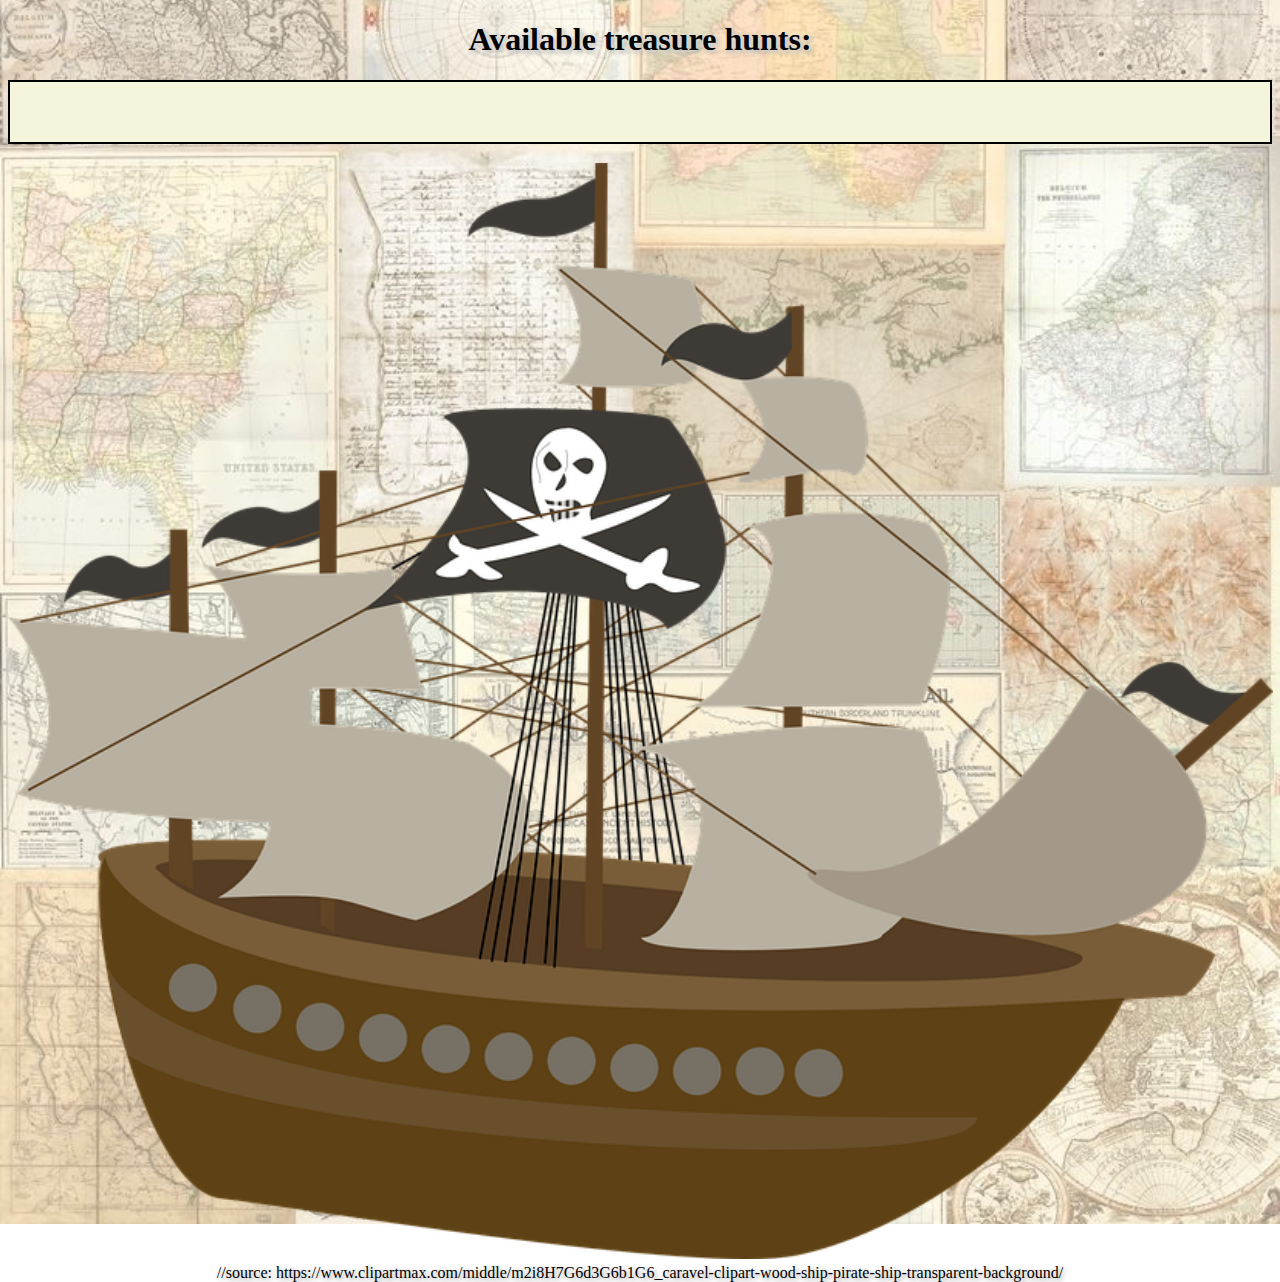
<file: app.html>
<!DOCTYPE html>
<html lang="en">
<head>
    <meta charset="UTF-8">
    <title>FDA Treasure Hunt</title>
    <link rel="stylesheet" type="text/css" href="style.css">
    <meta name="viewport" content="width=device-width, initial-scale=1.0">
</head>
<body onload="list()">
    <h1>Available treasure hunts: </h1>
    <div id="treasureHunt"></div>
    <br>
    <img src="pictures/clipart511100.png" alt="A pirate ship"> //source: https://www.clipartmax.com/middle/m2i8H7G6d3G6b1G6_caravel-clipart-wood-ship-pirate-ship-transparent-background/
    <script src="th-api.js"></script>
</body>
</html>
</file>
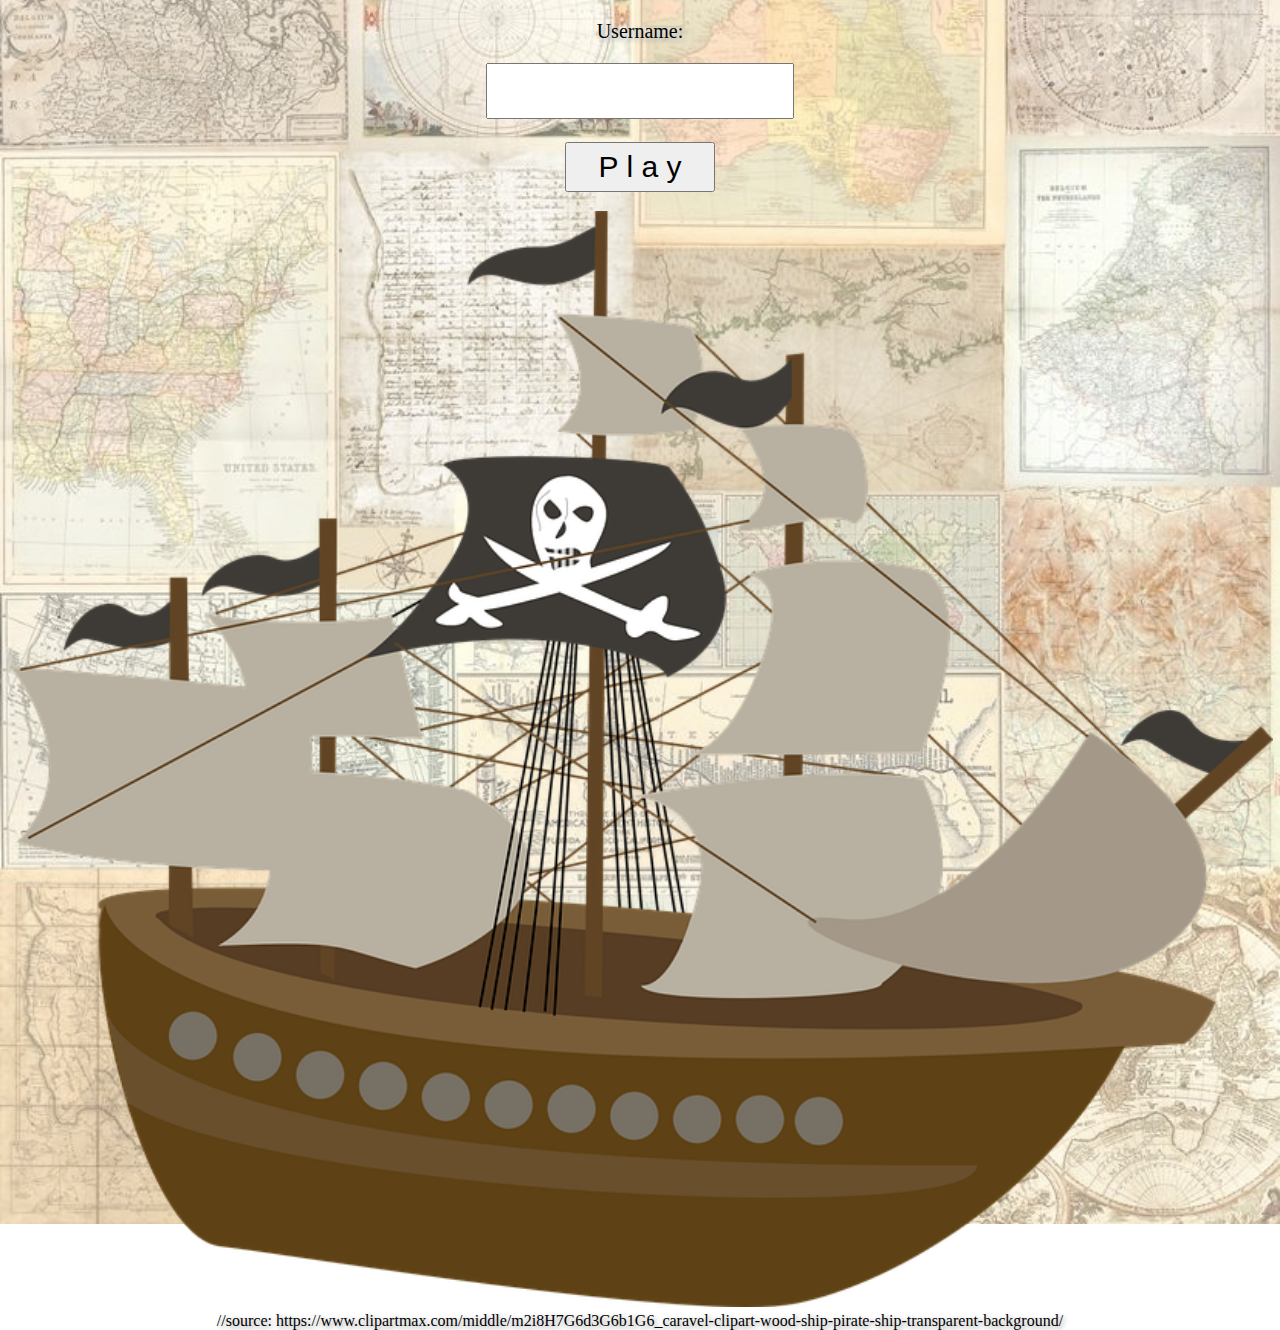
<file: identity.html>
<!DOCTYPE html>
<html lang="en">
<head>
    <meta charset="UTF-8">
    <title>FDA Treasure Hunt</title>
    <link rel="stylesheet" type="text/css" href="style.css">
    <meta name="viewport" content="width=device-width, initial-scale=1.0">
</head>
<body onload="submit()">
<form id="loginForm">
    <p> Username: </p><input id="username" type="text" class="ResizeTextBox" name="username" />    <br>
    <br>
    <input id="sbutton" value=" P l a y " type="button" />
</form>
<br>
<img src="pictures/clipart511100.png" alt="A pirate ship"> //source: https://www.clipartmax.com/middle/m2i8H7G6d3G6b1G6_caravel-clipart-wood-ship-pirate-ship-transparent-background/
<script src="th-api.js"></script>
</body>
</html>
</file>
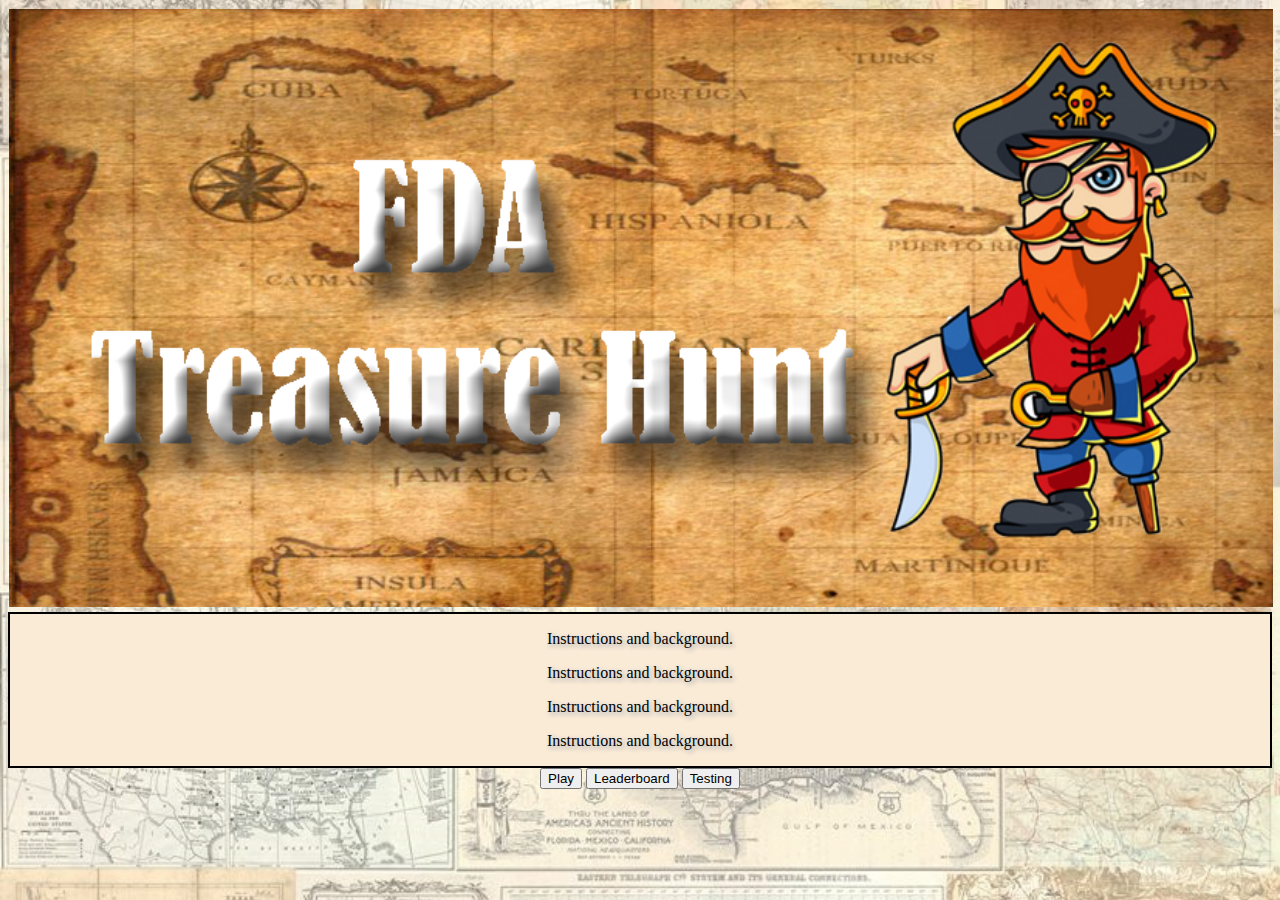
<file: landing.html>
<!DOCTYPE html>
<html lang="en">
<head>
    <meta charset="UTF-8">
    <title>FDA Treasure Hunt</title>
    <link rel="stylesheet" type="text/css" href="style.css">
    <meta name="viewport" content="width=device-width, initial-scale=1.0">
</head>
<body>
<img src="HeadPic.png" alt="header image">
<br>
<div class="Instructions">
    <p>Instructions and background.</p>
    <p>Instructions and background.</p>
    <p>Instructions and background.</p>
    <p>Instructions and background.</p>
</div>

<button onclick="location.href='identity.html'">Play</button>
<button onclick="location.href='leaderboard.html'">Leaderboard</button>
<button>Testing</button>

</body>
</html>
</file>
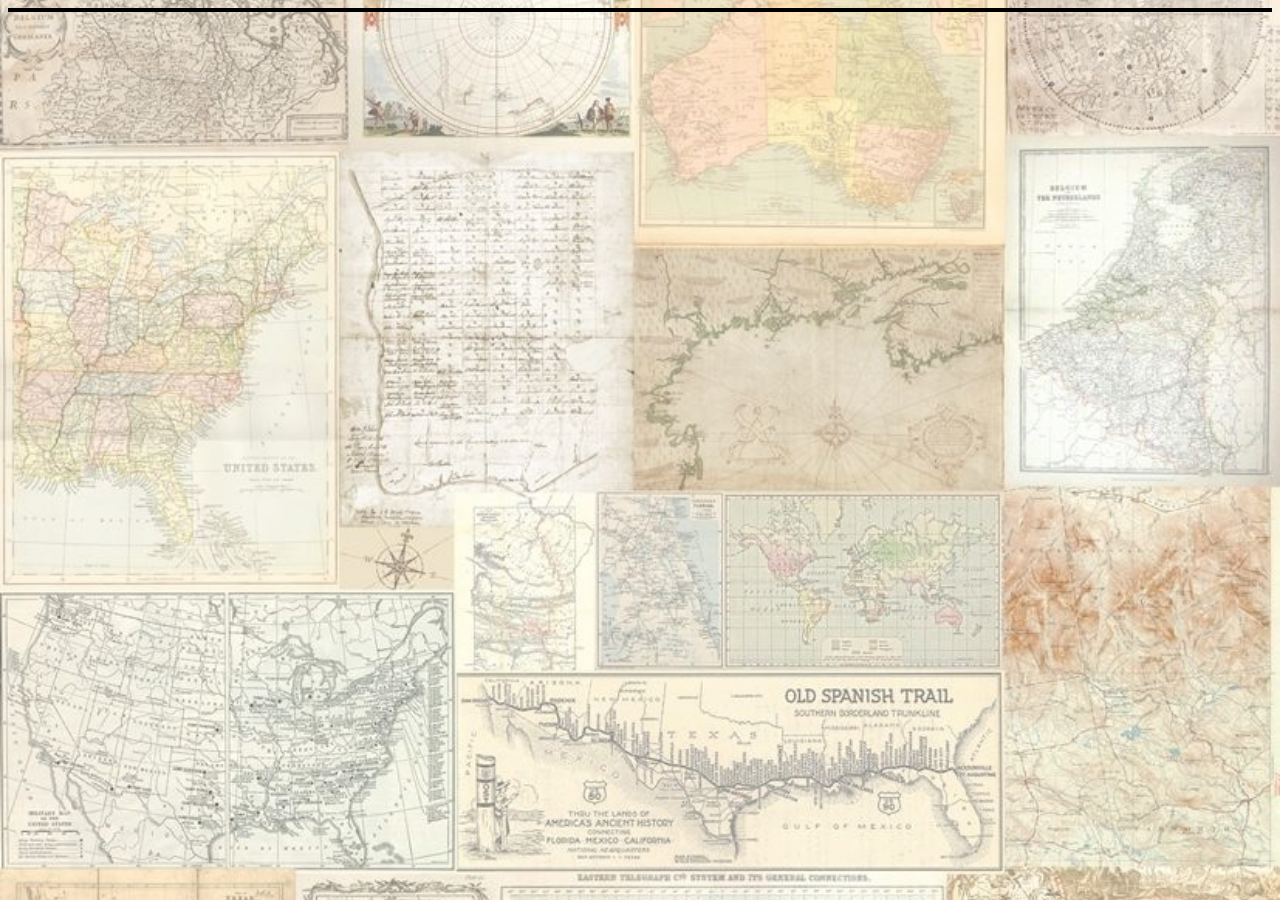
<file: leaderboard.html>
<!DOCTYPE html>
<html lang="en">
<head>
    <link rel="stylesheet" type="text/css" href="style.css" />
    <meta charset="UTF-8">
    <title>Leaderboard</title>
</head>
<body>
<div id="lead"></div>
<script src="test.js"></script>
</body>
</html>
</file>
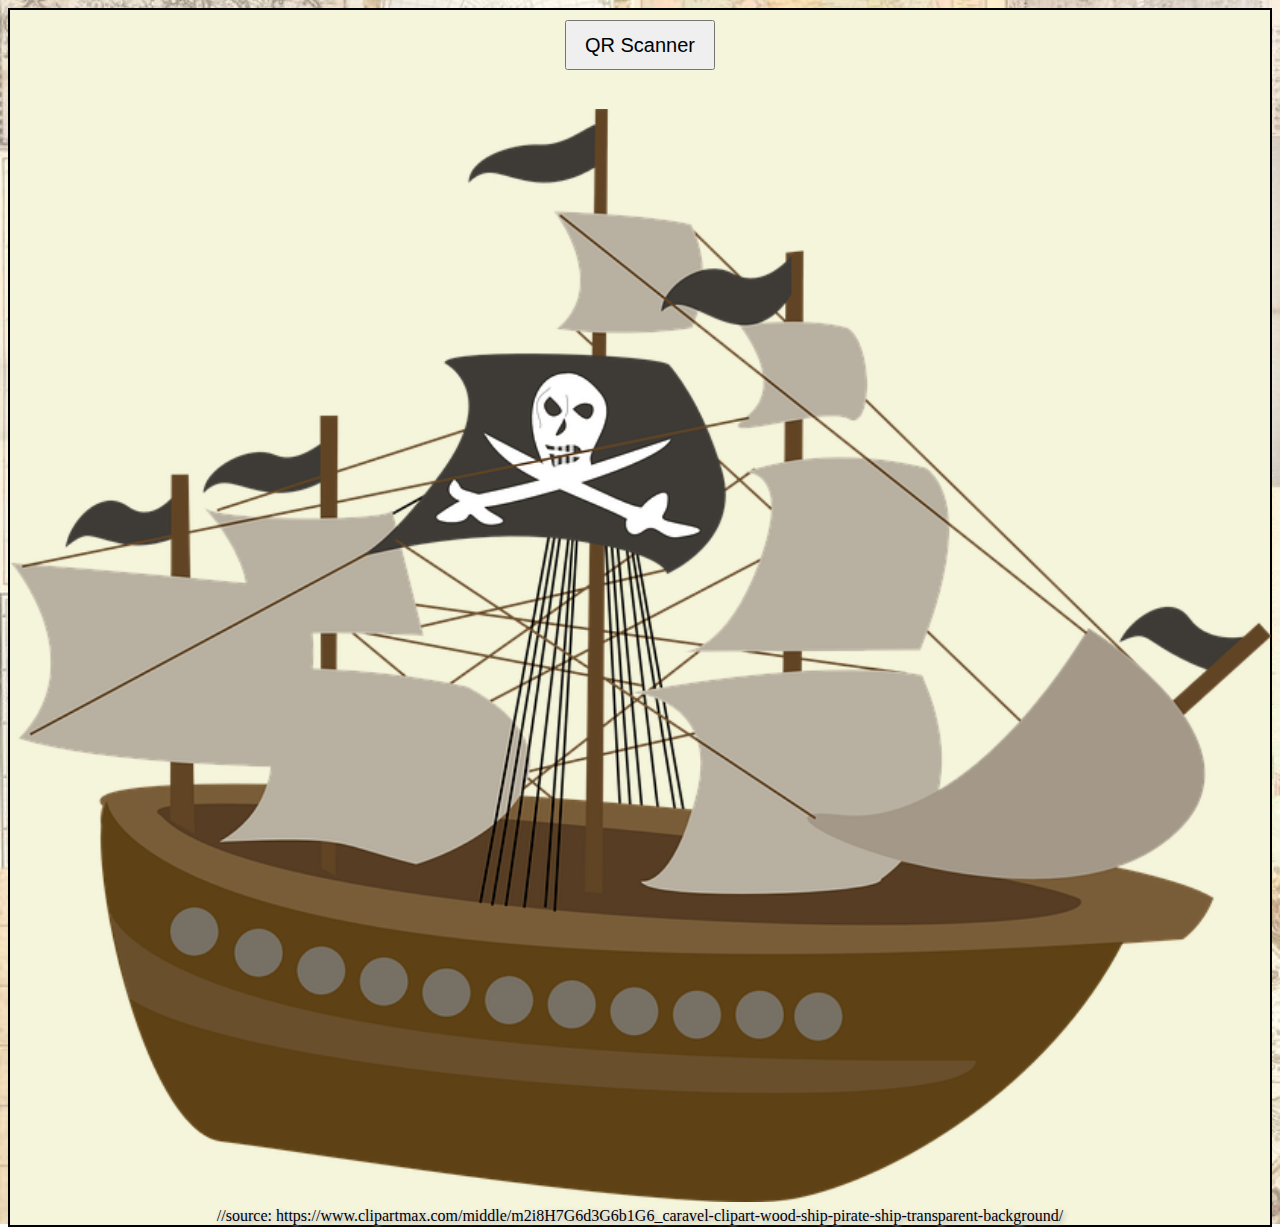
<file: qrscanner.html>
<!DOCTYPE html>
<html lang="en">
<head>
    <meta charset="UTF-8">
    <title>FDA Treasure Hunt</title>
    <link rel="stylesheet" type="text/css" href="style.css">
    <meta name="viewport" content="width=device-width, initial-scale=1.0">
    <script src="instascan.min.js"></script>
</head>
<body>
<button class="backButton" onclick="location.href='questions.html'">Back</button>
<div id="qrdiv">
<p id="cameraDisplay">Camera Display</p>
<video id="preview"></video>
<div id="content">QR code response will appear here</div>
</div>
<script>
    //Enable QR scanner, function from worksheet.
        var opts = {
            // Whether to scan continuously for QR codes. If false, use scanner.scan() to
            // manually scan. If true, the scanner emits the "scan" event when a QR code is
            // scanned. Default true.
            continuous: true,

            // The HTML element to use for the camera's video preview. Must be a <video>
            // element. When the camera is active, this element will have the "active" CSS
            // class, otherwise, it will have the "inactive" class. By default, an invisible
            // element will be created to host the video.
            video: document.getElementById('preview'),

            // Whether to horizontally mirror the video preview. This is helpful when trying to
            // scan a QR code with a user-facing camera. Default true.
            mirror: true,

            // Whether to include the scanned image data as part of the scan result. See the
            // "scan" event for image format details. Default false.
            captureImage: false,

            // Only applies to continuous mode. Whether to actively scan when the tab is not
            // active.
            // When false, this reduces CPU usage when the tab is not active. Default true.
            backgroundScan: true,

            // Only applies to continuous mode. The period, in milliseconds, before the same QR
            // code will be recognized in succession. Default 5000 (5 seconds).
            refractoryPeriod: 5000,

            // Only applies to continuous mode. The period, in rendered frames, between scans. A
            // lower scan period increases CPU usage but makes scan response faster.
            // Default 1 (i.e. analyze every frame).
            scanPeriod: 1
        };



        var scanner = new Instascan.Scanner(opts);
        Instascan.Camera.getCameras().then(function (cameras) {
            if (cameras.length > 0) {
                scanner.start(cameras[1]);
            } else {
                console.error('No cameras found.');
                alert("No cameras found. Going back to questions!");
                window.location.href = "questions.html";

            }
        }).catch(function (e) {
            console.error(e);
        });


        scanner.addListener('scan', function (content) {
            console.log(content);
            document.getElementById("content").innerHTML = content;
        });
</script>
</body>
</html>
</file>
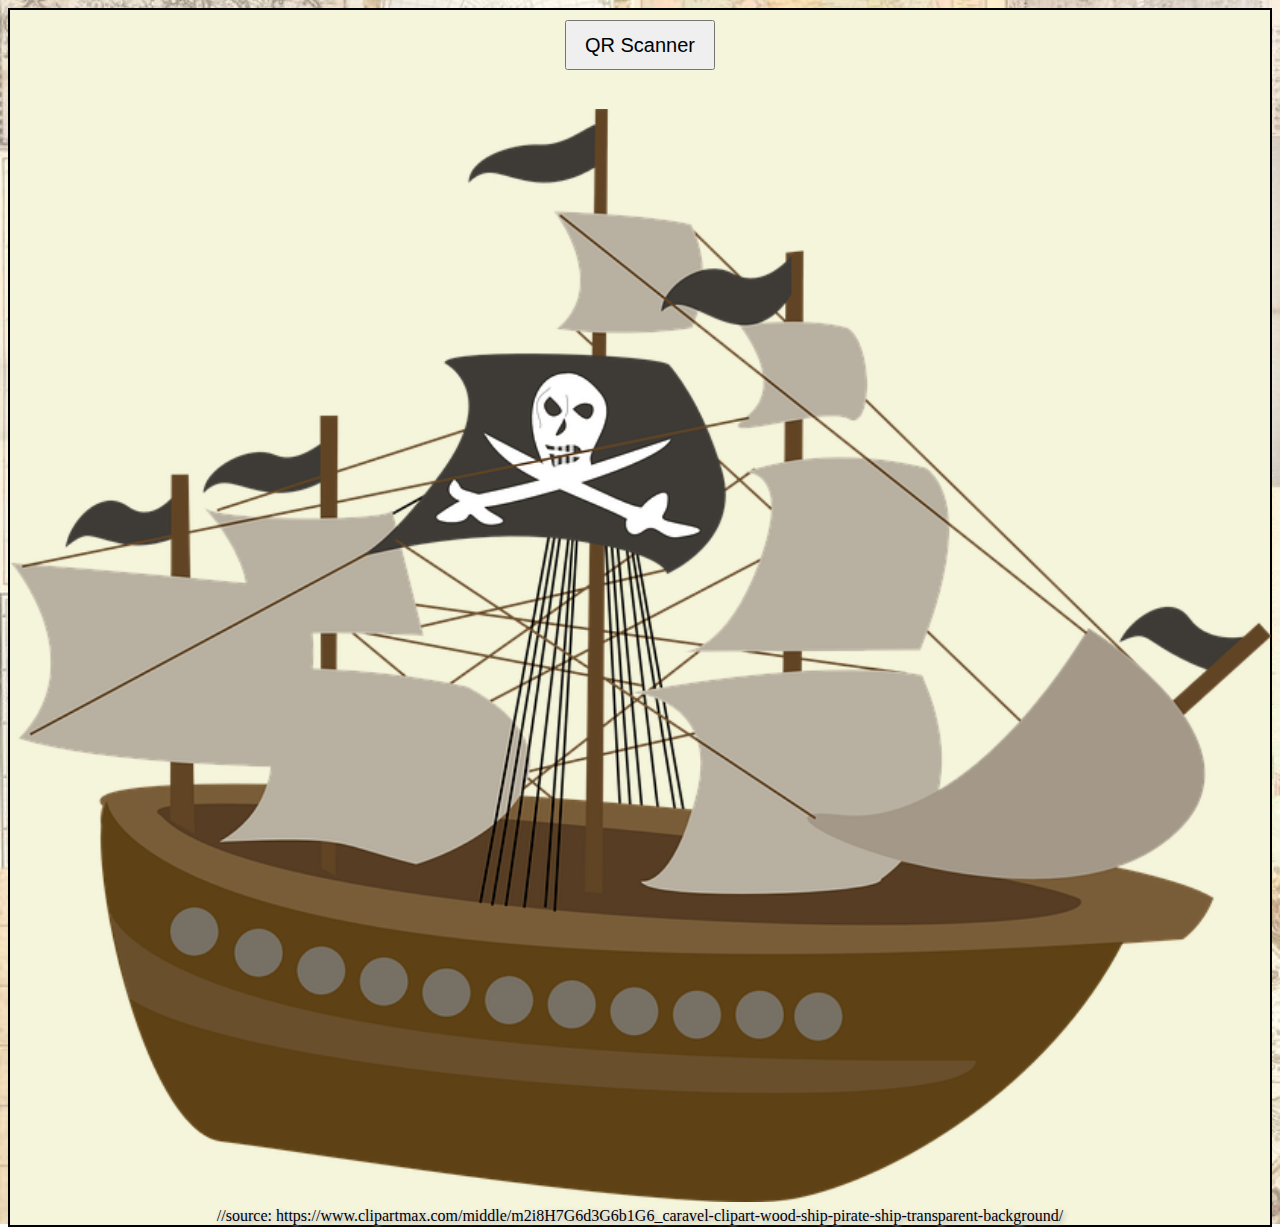
<file: questions.html>
<!DOCTYPE html>
<html lang="en">
<head>
    <meta charset="UTF-8">
    <title>FDA Treasure Hunt</title>
    <link rel="stylesheet" type="text/css" href="style.css">
    <meta name="viewport" content="width=device-width, initial-scale=1.0">
</head>
<body onload="question(); score()">
<div id="questionDisplay">
    <div id="QRButtonDiv">
        <button onclick="location.href='qrscanner.html'">QR Scanner</button>
    </div>
    <div id="score"></div>
    <div id="questionText"></div>
    <div id="questionType"></div>
    <br>
    <img src="pictures/clipart511100.png" alt="A pirate ship"> //source: https://www.clipartmax.com/middle/m2i8H7G6d3G6b1G6_caravel-clipart-wood-ship-pirate-ship-transparent-background/
</div>
<script src="th-api.js"></script>
</body>
</html>
</file>
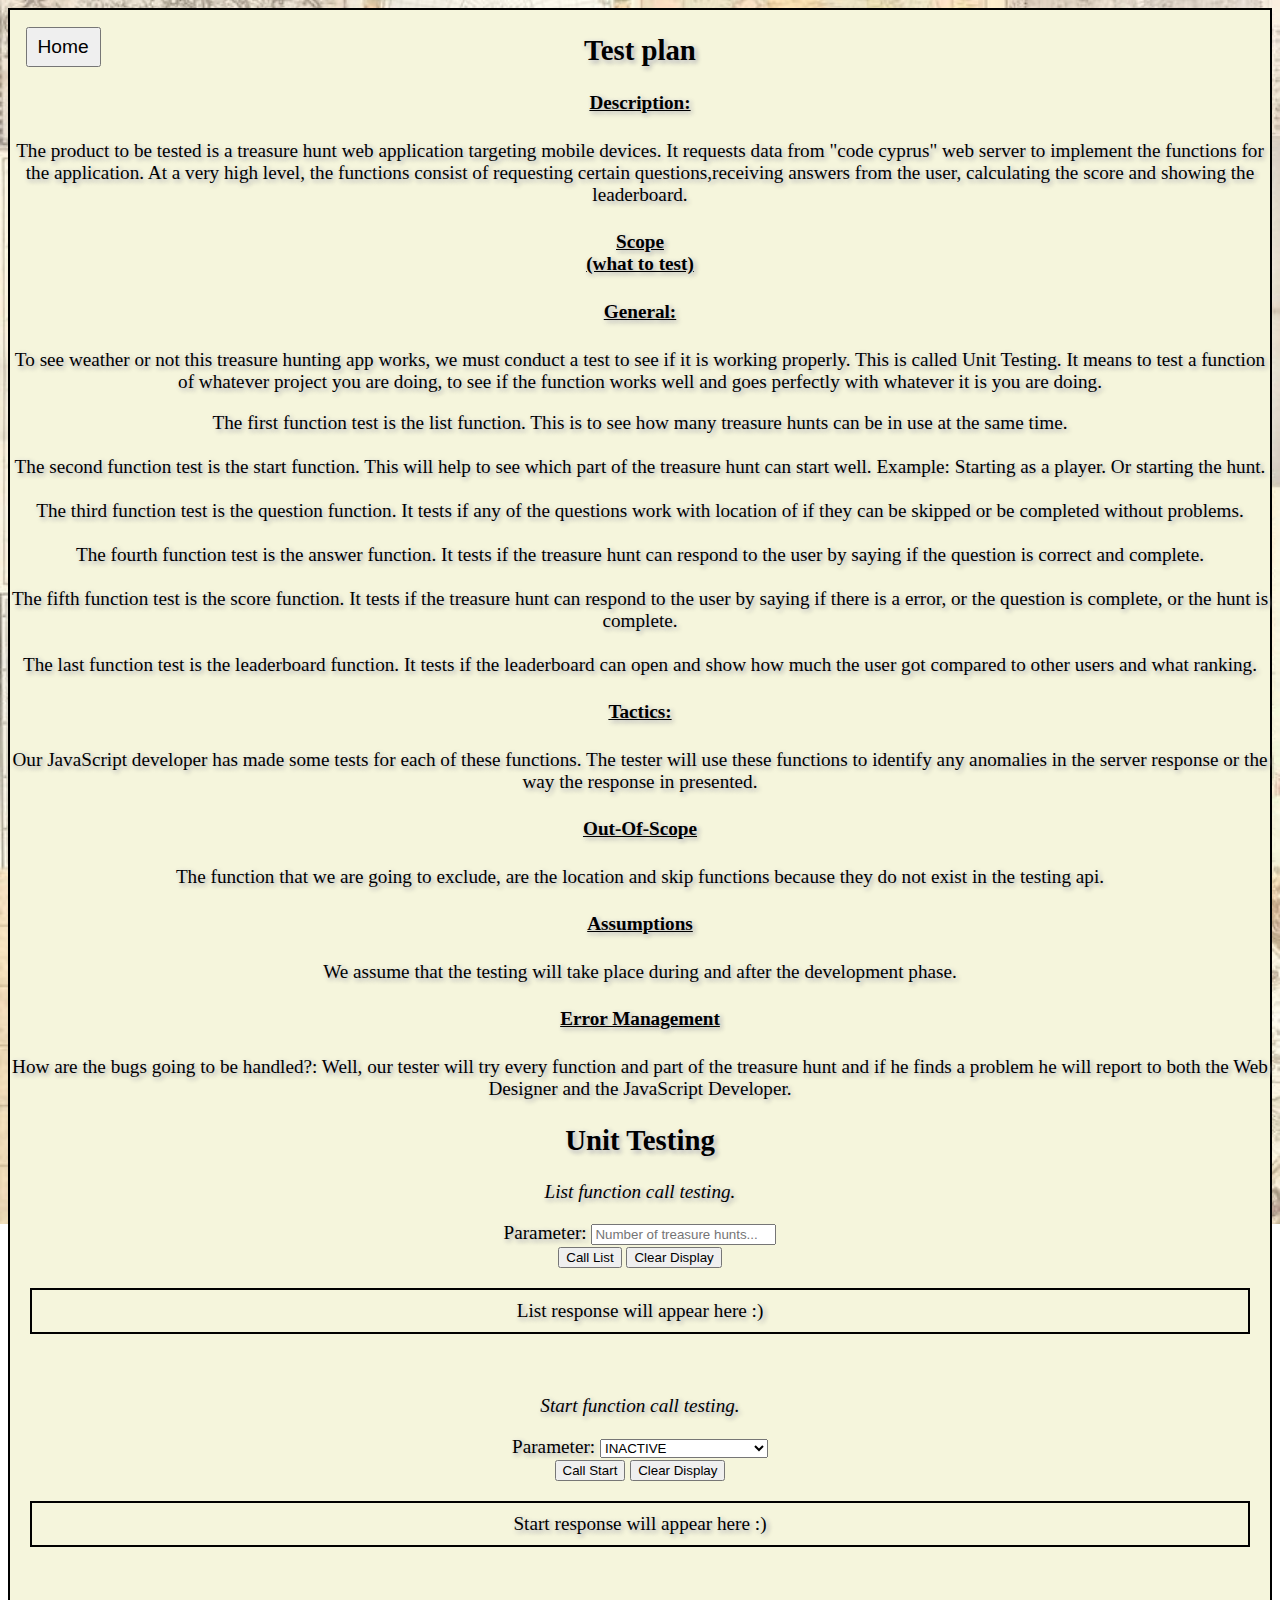
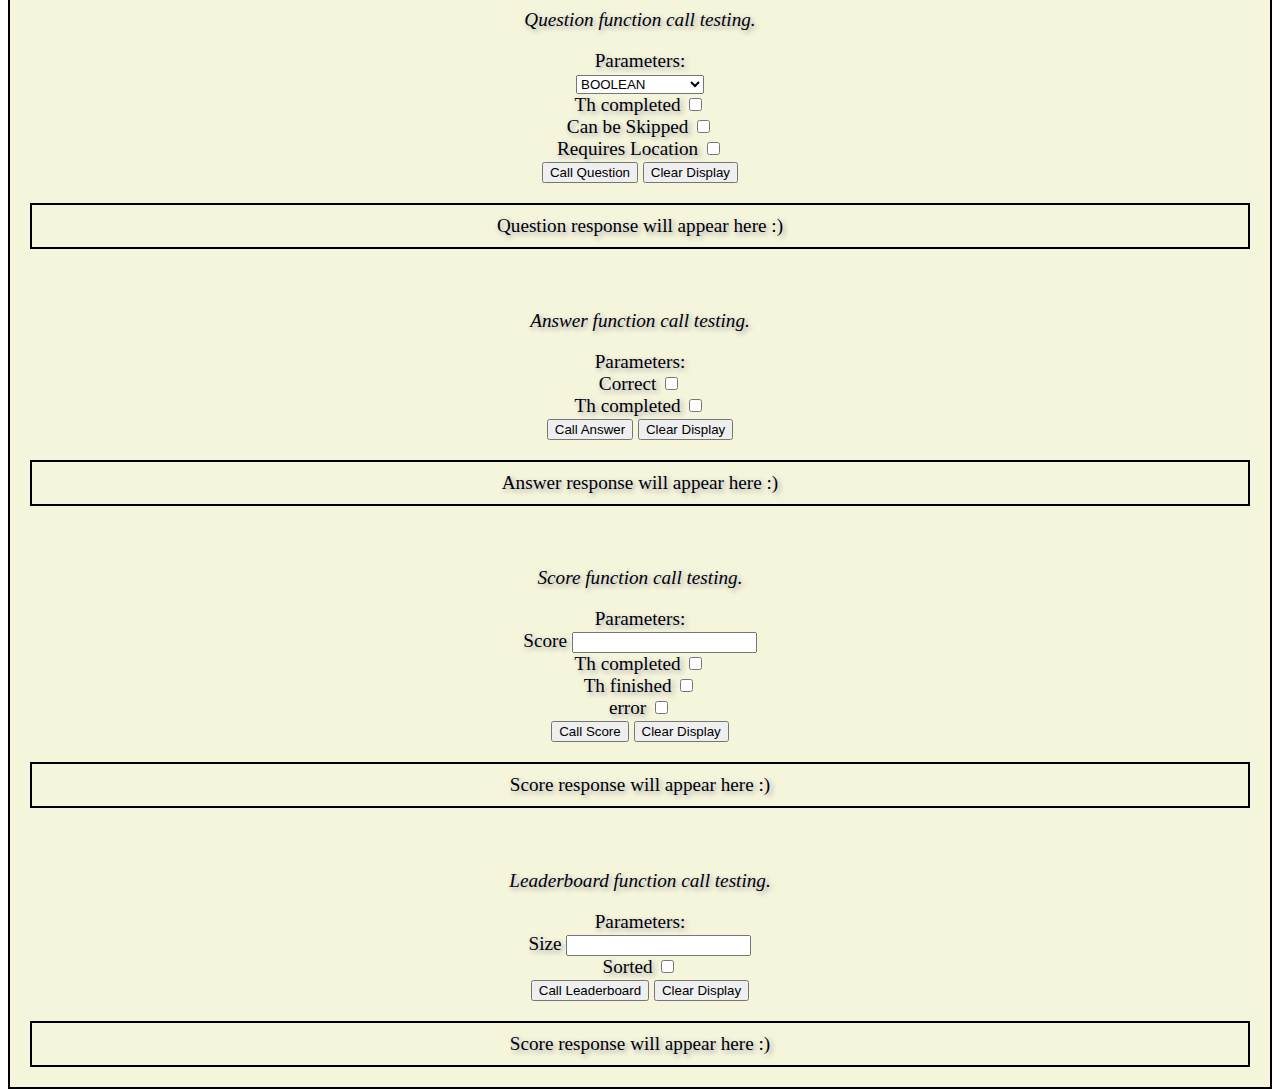
<file: test.html>
<!DOCTYPE html>
<html lang="en">
<head>
    <meta charset="UTF-8">
    <title>FDA Treasure Hunt</title>
    <link rel="stylesheet" type="text/css" href="style.css">
    <meta name="viewport" content="width=device-width, initial-scale=1.0">
</head>
<body>
<button class="homeButton" onclick="location.href='index.html'">Home</button>
<div id="testDiv">
    <h2>Test plan</h2>
    <h4>Description:</h4>
    <p>
        The product to be tested is a treasure hunt web application targeting mobile devices. It requests data from "code
        cyprus" web server to implement the functions for the application. At a very high level, the functions consist of
        requesting certain questions,receiving answers from the user, calculating the score and showing
        the leaderboard.
    </p>

    <h4>Scope<br>(what to test)</h4>
    <h4>General:</h4><p>To see weather or not this treasure hunting app works, we must conduct a test to see if it is working properly.
      This is called Unit Testing. It means to test a function of whatever project you are doing, to see if the function works well and
    goes perfectly with whatever it is you are doing.</p>

    <li>The first function test is the list function. This is to see how many treasure hunts can be in use at the same time.</li>
<br>
    <li>The second function test is the start function. This will help to see which part of the treasure hunt can start well. Example: Starting as a player. Or starting the hunt.</li>
<br>
    <li>The third function test is the question function. It tests if any of the questions work with location of if they can be skipped or be completed without problems.</li>
<br>
    <li>The fourth function test is the answer function. It tests if the treasure hunt can respond to the user by saying if the question is correct and complete.</li>
<br>
    <li>The fifth function test is the score function. It tests if the treasure hunt can respond to the user by saying if there is a error, or the question is complete, or the hunt is complete.</li>
<br>
    <li>The last function test is the leaderboard function. It tests if the leaderboard can open and show how much the user got compared to other users and what ranking.</li>
    </p>

    <h4>Tactics:</h4>Our JavaScript developer has made some tests for each of these functions. The tester will use these functions to identify any anomalies in the server response or
    the way the response in presented.</p>

    <h4>Out-Of-Scope</h4>
    <p>The function that we are going to exclude, are the location and skip functions because they do not exist in the testing api.</p>

    <h4>Assumptions</h4>
    <p>We assume that the testing will take place during and after the development phase.</p>

    <h4>Error Management</h4>
    <p>How are the bugs going to be handled?: Well, our tester will try every function and part of the treasure hunt and if he finds a problem he will report to both the Web Designer and the
    JavaScript Developer.</p>

    <h2>Unit Testing</h2>

    <!--List function call Testing -->
    <p class="testingFunctions">List function call testing.</p>
    Parameter:
    <input type="number" id="listTestingNumber" placeholder="Number of treasure hunts...">
    <br>
    <button onclick="listTest()">Call List</button>
    <button class="clearDisplays" onclick="clearDisplays('listTestingDisplay')">Clear Display</button>
    <div class="testingDisplay" id="listTestingDisplay">List response will appear here :)</div>
    <br>

    <!--Start function call Testing -->
    <p class="testingFunctions">Start function call testing.</p>
    Parameter:
    <select id="startTestParameters">
        <option value="inactive">INACTIVE</option>
        <option value="empty">EMPTY</option>
        <option value="player">PLAYER</option>
        <option value="app">APP</option>
        <option value="unknown">UNKNOWN</option>
        <option value="missing_parameter">MISSING_PARAMETER</option>
        <option value="">NO PARAMETER</option>
    </select>
    <br>
    <button onclick="startTest()">Call Start</button>
    <button class="clearDisplays" onclick="clearDisplays('startTestingDisplay')">Clear Display</button>
    <div class="testingDisplay" id="startTestingDisplay">Start response will appear here :)</div>
    <br>

    <!--Question function call Testing -->
    <p class="testingFunctions">Question function call testing.</p>
    Parameters: <br>
    <select id="questionTestParameters">
        <option value="boolean">BOOLEAN</option>
        <option value="mcq">MCQ</option>
        <option value="integer">INTEGER</option>
        <option value="numeric">NUMERIC</option>
        <option value="text">TEXT</option>
        <option value="">NO PARAMETER</option>
    </select>
    <br>
    Th completed
    <input  type="checkbox" id="qthCompleted">
    <br>
    Can be Skipped
    <input  type="checkbox" id="canBeSkipped">
    <br>
    Requires Location
    <input  type="checkbox" id="requiresLocation">
    <br>
    <button onclick="questionTest()">Call Question</button>
    <button class="clearDisplays" onclick="clearDisplays('questionTestingDisplay')">Clear Display</button>
    <div class="testingDisplay" id="questionTestingDisplay">Question response will appear here :)</div>
    <br>

    <!--Answer function call Testing -->
    <p class="testingFunctions">Answer function call testing.</p>
    Parameters: <br>
    Correct
    <input type="checkbox" id="correct" >
    <br>
    Th completed
    <input  type="checkbox" id="athCompleted">
    <br>
    <button onclick="answerTest()">Call Answer</button>
    <button class="clearDisplays" onclick="clearDisplays('answerTestingDisplay')">Clear Display</button>
    <div class="testingDisplay" id="answerTestingDisplay">Answer response will appear here :)</div>
    <br>

    <!--Score function call Testing -->
    <p class="testingFunctions">Score function call testing.</p>
    Parameters: <br>
    Score
    <input type="text" id="scoreNumber" >
    <br>
    Th completed
    <input  type="checkbox" id="sthCompleted">
    <br>
    Th finished
    <input type="checkbox" id="thFinished" >
    <br>
    error
    <input  type="checkbox" id="errorParam">
    <br>
    <button onclick="scoreTest()">Call Score</button>
    <button class="clearDisplays" onclick="clearDisplays('scoreTestingDisplay')">Clear Display</button>
    <div class="testingDisplay" id="scoreTestingDisplay">Score response will appear here :)</div>
    <br>

    <!--Leaderboard function call Testing -->
    <p class="testingFunctions">Leaderboard function call testing.</p>
    Parameters: <br>
    Size
    <input type="text" id="sizeNumber">
    <br>
    Sorted
    <input  type="checkbox" id="sortedTest">
    <br>
    <button onclick="leaderboardTest()">Call Leaderboard</button>
    <button class="clearDisplays" onclick="clearDisplays('leaderboardTestingDisplay')">Clear Display</button>
    <div class="testingDisplay" id="leaderboardTestingDisplay">Score response will appear here :)</div>
</div>
<script src="th-testing-api.js"></script>
</body>
</html>
</file>
<file: style.css>
html {
    background: url(pictures/background.jpg) no-repeat center center fixed; /*Set the image as background*/
    background-size: cover;
    height: 100%;
    position: relative;
    text-align: center; /*Of the whole website*/

}

img { /* All the images including the logo images, images on home page and images that i have use as titles */
    padding: 1px;
    border: 2px;
    width: 100%;
    height: auto;
    margin: auto;
}

.Instructions {
    background-color: antiquewhite;
    border: 2px solid black;
}
.Identity{
    font-size: 40px;
    color: white;
}

/*Leaderboard text*/
#lead p {
    color: black;
    font-size: 25px;
}

#qText, #score{
    font-size: 25px;
}
#treasureHunt {
    background-color: beige;
    padding: 20px 0 40px 0;
    color: black;
    border: solid black 2px;
}

#treasureHunt a{
    text-decoration: none;
    font-size: 23px;
}

#treasureHunt p{
    margin-top: 30px;
    font-weight: bold;
    text-transform: uppercase;
}

#lead {
    background-color: beige;
    color: black;
    border: solid black 2px;
}
.ParDesign
{
    border: solid black 2px;
    background-color: beige;
    padding: 5px;
    font-size: 40px;

}

#loginForm{
    font-size: 20px;
}
#usernameHeader {
    font-size: 30px;
}
#username{
    font-size: 30px;
    height: 50px;
    width: 300px;
    text-align: center;
}

#sbutton {
    font-size: 30px;
    height: 50px;
    width: 150px;
}

.radioButton{
    width: 22px;
    height: 22px;
    margin-left: 5px;
    margin-right: 20px;
}



.ansForm{
font-size: 28px;
}

.ansElement{
    font-size: 80%;
    margin: 3%;
}

.ansButton{
    font-size: 25px;
    width: 100px;
    height: 50px;
    margin: 3%;
}

.skipButton{
    font-size: 25px;
    width: 100px;
    height: 50px;
    margin: 3%;
}

#QRButtonDiv button{
    margin-top: 10px;
    margin-bottom: 20px;
    height: 50px;
    width: 150px;
    font-size: 20px;
}

#indexButtons button{
    font-size: 25px;
    padding: 5px;
    margin: 5px;
}

.homeButton{
    position: absolute;
    top: 3%;
    left: 2%;
    font-size: 120%;
    width: 75px;
    height: 40px;
}

.backButton{
    position: absolute;
    top: 3%;
    left: 2%;
    font-size: 120%;
    width: 75px;
    height: 40px;
}

/*Camera for QR*/
#preview{
    border: solid black 2px;
}

#content{
    margin: 20px;
    padding: 20px;
    background-color: beige;
    border: solid black 2px;
    color: black;
    text-align: center;
    font-size: 25px;
}

#questionDisplay{
    background-color: beige;
    border: solid black 2px;
}

#testDiv{
    background-color: beige;
    border: solid black 2px;
    font-size: 120%;
    text-align: center;
}

#testDiv h4{
    text-decoration: underline;
}

.testingDisplay{
    margin: 20px;
    padding: 10px;
    border: solid black 2px;
}
#description{
    font-size: 22px;
}
.images {
    float: left;
    width: 33%;
    font-weight: bold;
}

.testingFunctions{
    font-style: italic;
}

#socialMediaP{
    font-weight: bold;
    font-size: 25px;
    padding: 10px;
    margin: auto;
    display: inline-block;
}

.googleplusimg {
    margin: auto;
    width: 75px;
    height: 75px;
}

#twitter{
    border: 2px solid black;
    border-radius: 5px;
    float: left;
    height: 300px;
    overflow: auto;
    margin: 30px;
}

.admin_image {
    text-shadow: white 1px 1px 5px, grey 2px 2px 5px,white 1px 1px 5px, grey 2px 2px 5px;
    font-size: 22px;
}

body {
    text-shadow: white 1px 1px 5px, grey 2px 2px 5px;
}

#thHeader {
    text-shadow: white 1px 1px 5px, grey 2px 2px 5px,white 1px 1px 5px, grey 2px 2px 5px;
}
#questionType {
    font-size: 20px;
}
#leadHeader {
    text-shadow: white 1px 1px 5px, grey 2px 2px 5px;
}

#cameraDisplay {
    font-size: 30px;
}

#qrdiv {
    margin-top: 50px;
}
</file>
